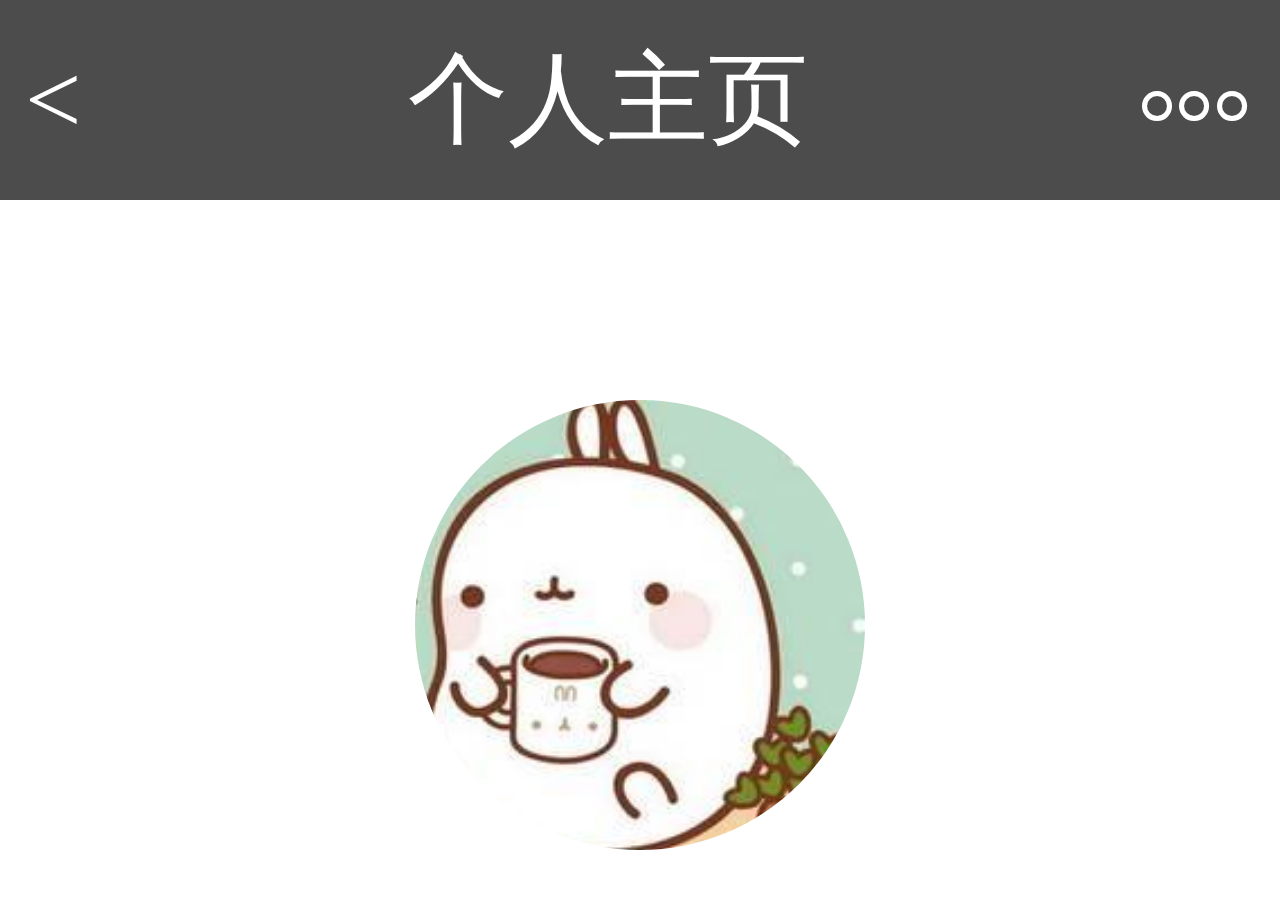
<file: geren.html>
<!DOCTYPE html>
<html lang="en">
<head>
    <meta charset="UTF-8" />
    <title>Document</title>
    <link rel="stylesheet" type="text/css" href="font/iconfont.css">
    <meta name="viewport" content="width=device-width, user-scalable=no, initial-scale=1.0, maximum-scale=1.0, minimum-scale=1.0" />
    <link rel="stylesheet" type="text/css" href="geren.css">
</head>
<body>
  <div id="wrap">
    <div class="header clearfix">
        <a href="index.html"><span class="back"><</span></a>
        <span>个人主页</span>
        <span class="iconfont icon-caidan1 menu"></span>
    </div>
    <div class="banner">
        <div class="img" id="img">
            <img src="img/t3.jpg" alt="">
            <i class="ball-one">文艺</i>
            <i class="ball-two">清新</i>
            <i class="ball-three">可爱</i>
            <i class="ball-four">优雅</i>
            <i class="ball-five">神经质</i>
            <i class="ball-six">幽默</i>
            <i class="ball-seven">大哈</i>
            <i class="ball-eight">。。。</i>
        </div>
        <p>XiongXiong</p>
        <span class="active"></span><span></span>
    </div>
    <div class="info">
        <a href="xiangce.html"><span class="iconfont icon-xiangce">相册</span><i>100</i></a>
        <a href=""><span class="iconfont icon-ren">粉丝</span><i>4333</i></a>
        <a href="#"><span class="iconfont icon-weibiaoti1">关注</span><i>3325</i></a>
    </div>
    <div class="main clearfix" id="main">
        <div>
            <a href="#"><img src="img/1.PNG" alt="" class="img">
            <span class="iconfont icon-zan-copy-copy fl">258</span>
            <span class="iconfont icon-star fr">86</span></a>
        </div>
        <div>
            <a href="#"><img src="img/2.PNG" alt="">
            <span class="iconfont icon-zan-copy-copy fl">343</span>
            <span class="iconfont icon-star fr">23</span></a>
        </div>
        <div>
            <a href="#"><img src="img/3.PNG" alt="">
            <span class="iconfont icon-zan-copy-copy fl">555</span>
            <span class="iconfont icon-star fr">64</span></a>
        </div>
        <div>
            <a href="#"><img src="img/4.PNG" alt="">
            <span class="iconfont icon-zan-copy-copy fl">83</span>
            <span class="iconfont icon-star fr">66</span></a>
        </div>
    </div>
    <div class="mask" id="mask">
        <div class="img">
            <img src="img/1.PNG" alt="">
            <img src="img/2.PNG" alt="">
            <img src="img/3.PNG" alt="">
            <img src="img/4.PNG" alt="">
        </div>
    </div>
  </div>
    <script src="js/jquery-1.12.4.min.js"></script>
    <script src="js/size.js"></script>
    <script src="js/geren.js"></script>
</body>
</html>
</file>
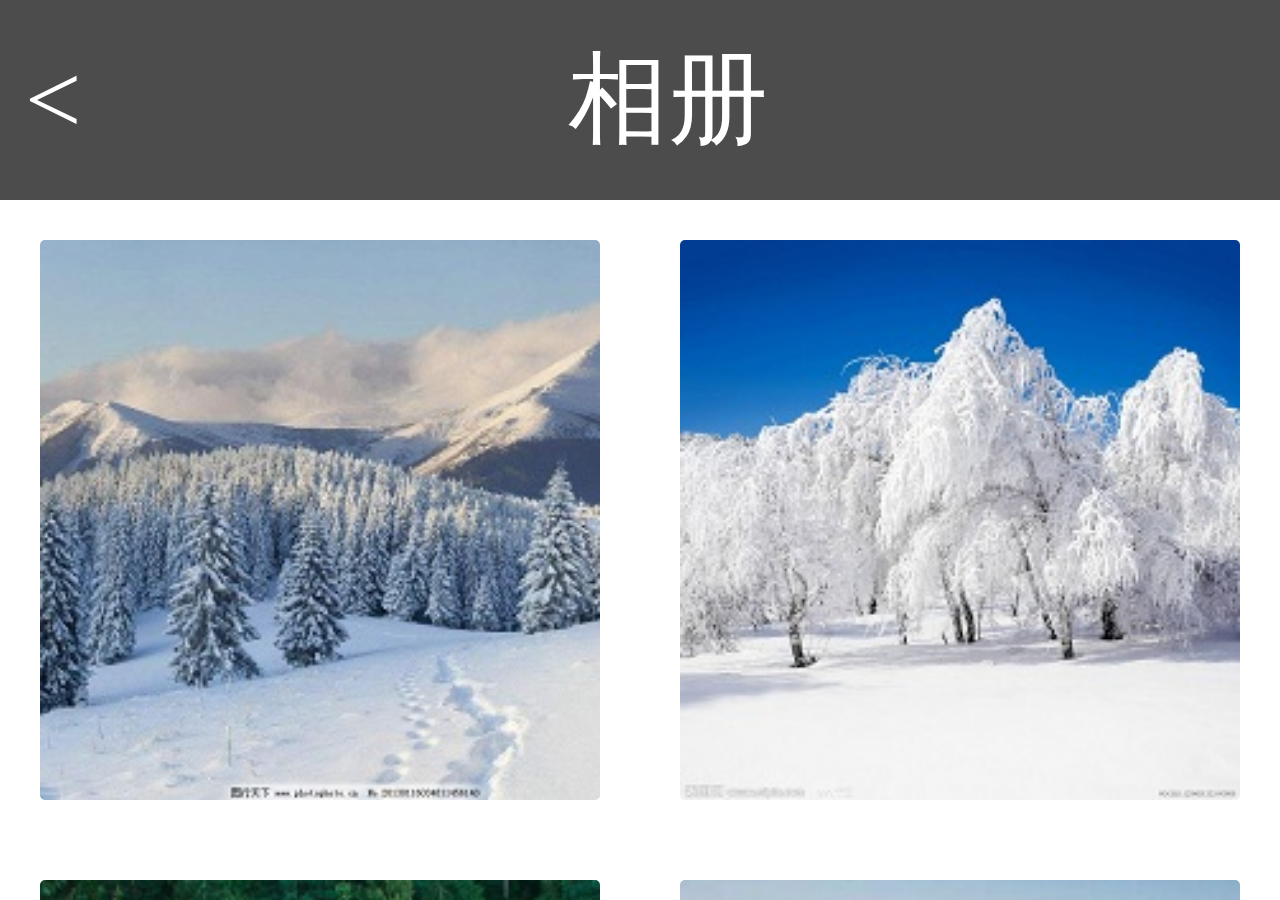
<file: xiangce.html>
<!DOCTYPE html>
<html lang="en">
<head>
    <meta charset="UTF-8" />
    <meta name=viewport content="width=device-width, initial-scale=1,user-scalable=no">
    <title>Document</title>
    <style type="text/css" media="screen">
        body{
            margin:0;
            padding:0;
        }
        html,body{
            height:100%;
            overflow:hidden;
        }
        #header{
            height:2.5rem;
            width: 100%;
            line-height:2.5rem;
            text-align:center;
            font-size:1.25rem;
            background: rgba(0,0,0,.7);
            color: #fff;
            padding:0 .3125rem;
            box-sizing: border-box;
        }
        #header .back{
            color: #fff;
            float: left;
        }
        #wrap{
            width: 100%;
            position: absolute;
            top:2.5rem;
            bottom:0;
            left: 0;
            overflow:hidden;
        }
        #wrap .scroll{
            position: relative;
        }
        #wrap .scroll ul{
            list-style:none;
            margin:0;
            padding:0;
            overflow:hidden;
        }
        #wrap .scroll ul li{
            float: left;
            width:7rem;
            height:7rem;
            margin:.5rem;
            border-radius:.3125rem;
            background:url(img2/loadingImg.gif) no-repeat center center;
        }
        #wrap .scroll img{
            display: block;
            width: 7rem;
            border-radius: 5px;
            opacity:0;
            transition:.5s opacity;

        }
        #wrap .scroll footer{
            width: 100%;
            height:3.75rem;
            font:1rem/3.75rem "宋体";
            position:absolute;
            bottom:-3.75rem;
            left:0;
            text-align: center;
        }
        #bar{
            position: absolute;
            right:0;
            top:0;
            height:100%;
            width: .3125rem;
            background:#ccc;
            opacity:0;
        }
    </style>
    <script src="transform.js"></script>
    <script>
        var imgUrl=[];
        for(var i=0;i<100;i++){
            imgUrl.push("img2/"+(i%20+1)+".jpg")
        }
        window.onload=function(){
            var header=document.getElementById("header");
            var wrap=document.getElementById("wrap");
            var scroll=wrap.children[0];
            var pic=wrap.getElementsByClassName("pic")[0];
            var li=pic.getElementsByTagName("li");
            var footer=wrap.getElementsByTagName("footer")[0];
            var footerH=footer.offsetHeight;
            var bar=document.getElementById("bar");
            console.log(footerH)
            var length=14;
            var start=0;
            var minT=wrap.offsetTop;
            var maxT=wrap.offsetHeight+header.offsetHeight;
            console.log(maxT)
            var isLoad=false;// 某li是否加载了图片
            var isOver=false;
            var scrollBarB={
                start:function(){
                    var scrollTop=transform(scroll,"translateY");
                    var per=wrap.offsetHeight/scroll.offsetHeight;
                    console.log(scroll.offsetHeight)
                    bar.style.height=wrap.offsetHeight*per+"px";
                    bar.style.opacity=1;
                    transform(bar,"translateY",-(scrollTop*per));
                },
                // 下拉再创建图片
                move:function(){
                    creatImg();
                    var scrollTop=transform(scroll,"translateY");
                    var per=wrap.offsetHeight/scroll.offsetHeight;
                    transform(bar,"translateY",-(scrollTop*per));

                },
                over:function(){
                    var scrollTop=transform(scroll,"translateY");
                    var scrollHeight=wrap.offsetHeight-scroll.offsetHeight;
                    var over=-(scrollTop-scrollHeight);
                    console.log(over)
                    if(!isOver&&over>footerH){
                      clearInterval(scroll.Move);
                      creat();
                      bar.style.opacity=0;
                    }
                },
                end:function(){
                    bar.style.opacity=0;
                }
            }
            creat();
            ScrollMove(wrap,scroll,scrollBarB);
            function creat(){
                if(start>imgUrl.length){
                    footer.innerHTML="我是有底线的";
                    var endHeight=wrap.offsetHeight-scroll.offsetHeight;
                    if(!isOver){
                        isOver=true;
                        setTimeout(function(){
                            scroll.style.transition=".5s";
                            transform(scroll,"translateY",endHeight);
                        },500);
                    }
                }

                var end=start+length;
                end=end>imgUrl.length?imgUrl.length:end;
                console.log(end)
                for(var i=start;i<end;i++){
                   var li=document.createElement("li");
                    li.src=imgUrl[i];
                    pic.appendChild(li);
                }
                creatImg();
                start+=length;
                console.log(start)

            }
            function creatImg(){
                for(var i=0;i<li.length;i++){
                    var top=li[i].getBoundingClientRect().top;
                    // console.log(top)
                    if(!li[i].isLoad&&top>=minT&&top<maxT){
                        // console.log(minT)
                        li[i].isLoad=true;
                        showImg(li[i]);
                    }
                }
            }
            function showImg(li){
                var img=new Image();
                img.src=li.src;
                li.appendChild(img);
                setTimeout(function(){
                    img.style.opacity=1;
                },100);

            }
        }
    </script>
</head>
<body>
    <header id="header" class="">

        <a href="geren.html"><span class="back"><</span></a>
        <span>相册</span>


    </header><!-- /header -->
    <div id="wrap">
        <div class="scroll">
            <ul class="pic">
            </ul>
            <footer>
                <span>上拉加载更多</span>
            </footer>
        </div>
        <div id="bar">
    </div>
    </div>

</body>
</html>
</file>
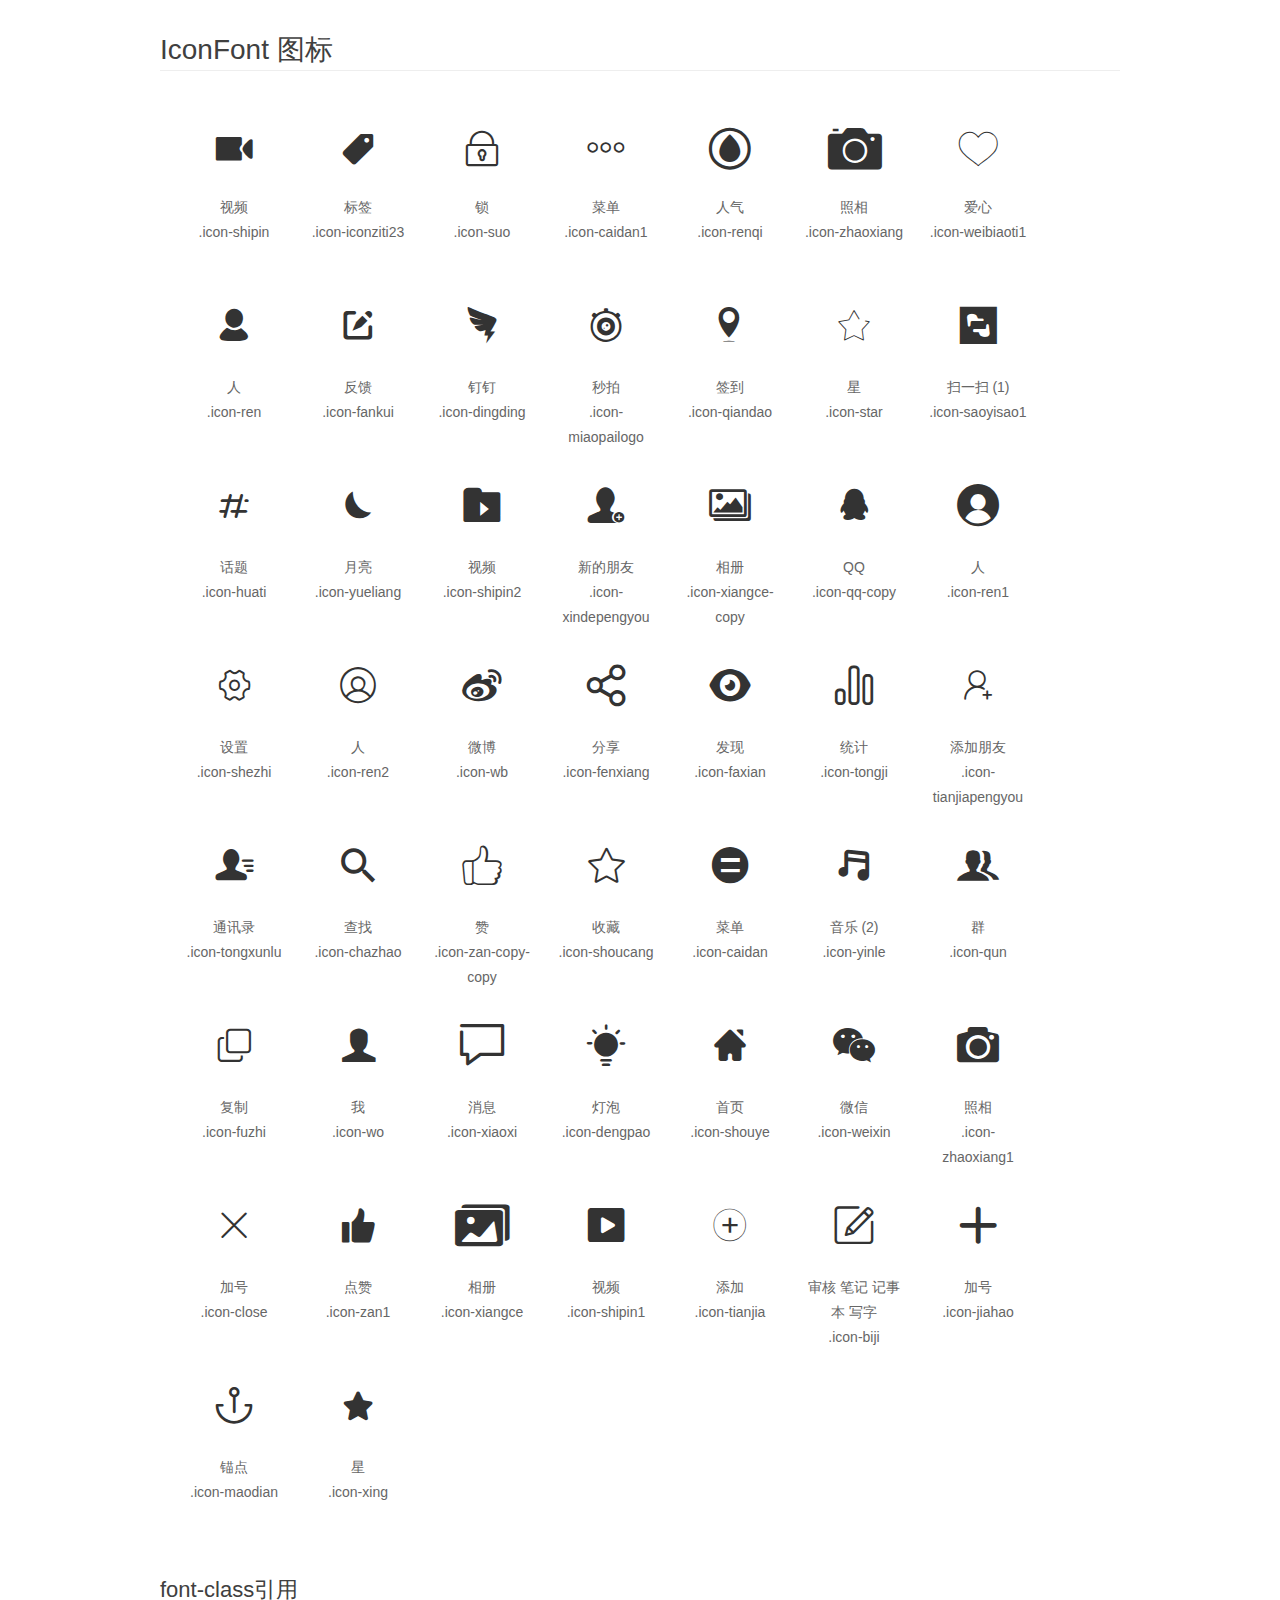
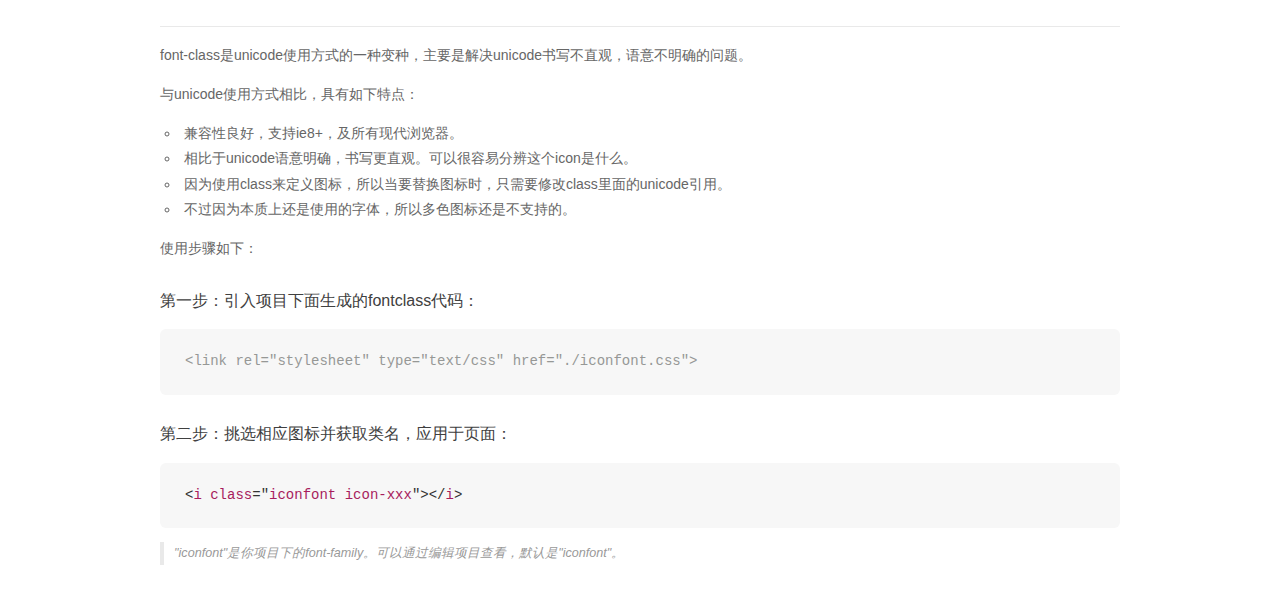
<file: font/demo_fontclass.html>
<!DOCTYPE html>
<html>
<head>
    <meta charset="utf-8"/>
    <title>IconFont</title>
    <link rel="stylesheet" href="demo.css">
    <link rel="stylesheet" href="iconfont.css">
</head>
<body>
    <div class="main markdown">
        <h1>IconFont 图标</h1>
        <ul class="icon_lists clear">
            
                <li>
                <i class="icon iconfont icon-shipin"></i>
                    <div class="name">视频</div>
                    <div class="fontclass">.icon-shipin</div>
                </li>
            
                <li>
                <i class="icon iconfont icon-iconziti23"></i>
                    <div class="name">标签</div>
                    <div class="fontclass">.icon-iconziti23</div>
                </li>
            
                <li>
                <i class="icon iconfont icon-suo"></i>
                    <div class="name">锁</div>
                    <div class="fontclass">.icon-suo</div>
                </li>
            
                <li>
                <i class="icon iconfont icon-caidan1"></i>
                    <div class="name">菜单</div>
                    <div class="fontclass">.icon-caidan1</div>
                </li>
            
                <li>
                <i class="icon iconfont icon-renqi"></i>
                    <div class="name">人气</div>
                    <div class="fontclass">.icon-renqi</div>
                </li>
            
                <li>
                <i class="icon iconfont icon-zhaoxiang"></i>
                    <div class="name">照相</div>
                    <div class="fontclass">.icon-zhaoxiang</div>
                </li>
            
                <li>
                <i class="icon iconfont icon-weibiaoti1"></i>
                    <div class="name">爱心</div>
                    <div class="fontclass">.icon-weibiaoti1</div>
                </li>
            
                <li>
                <i class="icon iconfont icon-ren"></i>
                    <div class="name">人</div>
                    <div class="fontclass">.icon-ren</div>
                </li>
            
                <li>
                <i class="icon iconfont icon-fankui"></i>
                    <div class="name">反馈</div>
                    <div class="fontclass">.icon-fankui</div>
                </li>
            
                <li>
                <i class="icon iconfont icon-dingding"></i>
                    <div class="name">钉钉</div>
                    <div class="fontclass">.icon-dingding</div>
                </li>
            
                <li>
                <i class="icon iconfont icon-miaopailogo"></i>
                    <div class="name">秒拍</div>
                    <div class="fontclass">.icon-miaopailogo</div>
                </li>
            
                <li>
                <i class="icon iconfont icon-qiandao"></i>
                    <div class="name">签到</div>
                    <div class="fontclass">.icon-qiandao</div>
                </li>
            
                <li>
                <i class="icon iconfont icon-star"></i>
                    <div class="name">星</div>
                    <div class="fontclass">.icon-star</div>
                </li>
            
                <li>
                <i class="icon iconfont icon-saoyisao1"></i>
                    <div class="name">扫一扫 (1)</div>
                    <div class="fontclass">.icon-saoyisao1</div>
                </li>
            
                <li>
                <i class="icon iconfont icon-huati"></i>
                    <div class="name">话题</div>
                    <div class="fontclass">.icon-huati</div>
                </li>
            
                <li>
                <i class="icon iconfont icon-yueliang"></i>
                    <div class="name">月亮</div>
                    <div class="fontclass">.icon-yueliang</div>
                </li>
            
                <li>
                <i class="icon iconfont icon-shipin2"></i>
                    <div class="name">视频</div>
                    <div class="fontclass">.icon-shipin2</div>
                </li>
            
                <li>
                <i class="icon iconfont icon-xindepengyou"></i>
                    <div class="name">新的朋友</div>
                    <div class="fontclass">.icon-xindepengyou</div>
                </li>
            
                <li>
                <i class="icon iconfont icon-xiangce-copy"></i>
                    <div class="name">相册</div>
                    <div class="fontclass">.icon-xiangce-copy</div>
                </li>
            
                <li>
                <i class="icon iconfont icon-qq-copy"></i>
                    <div class="name">QQ</div>
                    <div class="fontclass">.icon-qq-copy</div>
                </li>
            
                <li>
                <i class="icon iconfont icon-ren1"></i>
                    <div class="name">人</div>
                    <div class="fontclass">.icon-ren1</div>
                </li>
            
                <li>
                <i class="icon iconfont icon-shezhi"></i>
                    <div class="name">设置</div>
                    <div class="fontclass">.icon-shezhi</div>
                </li>
            
                <li>
                <i class="icon iconfont icon-ren2"></i>
                    <div class="name">人</div>
                    <div class="fontclass">.icon-ren2</div>
                </li>
            
                <li>
                <i class="icon iconfont icon-wb"></i>
                    <div class="name">微博</div>
                    <div class="fontclass">.icon-wb</div>
                </li>
            
                <li>
                <i class="icon iconfont icon-fenxiang"></i>
                    <div class="name">分享</div>
                    <div class="fontclass">.icon-fenxiang</div>
                </li>
            
                <li>
                <i class="icon iconfont icon-faxian"></i>
                    <div class="name">发现</div>
                    <div class="fontclass">.icon-faxian</div>
                </li>
            
                <li>
                <i class="icon iconfont icon-tongji"></i>
                    <div class="name">统计</div>
                    <div class="fontclass">.icon-tongji</div>
                </li>
            
                <li>
                <i class="icon iconfont icon-tianjiapengyou"></i>
                    <div class="name">添加朋友</div>
                    <div class="fontclass">.icon-tianjiapengyou</div>
                </li>
            
                <li>
                <i class="icon iconfont icon-tongxunlu"></i>
                    <div class="name">通讯录</div>
                    <div class="fontclass">.icon-tongxunlu</div>
                </li>
            
                <li>
                <i class="icon iconfont icon-chazhao"></i>
                    <div class="name">查找</div>
                    <div class="fontclass">.icon-chazhao</div>
                </li>
            
                <li>
                <i class="icon iconfont icon-zan-copy-copy"></i>
                    <div class="name">赞</div>
                    <div class="fontclass">.icon-zan-copy-copy</div>
                </li>
            
                <li>
                <i class="icon iconfont icon-shoucang"></i>
                    <div class="name">收藏</div>
                    <div class="fontclass">.icon-shoucang</div>
                </li>
            
                <li>
                <i class="icon iconfont icon-caidan"></i>
                    <div class="name">菜单</div>
                    <div class="fontclass">.icon-caidan</div>
                </li>
            
                <li>
                <i class="icon iconfont icon-yinle"></i>
                    <div class="name">音乐 (2)</div>
                    <div class="fontclass">.icon-yinle</div>
                </li>
            
                <li>
                <i class="icon iconfont icon-qun"></i>
                    <div class="name">群</div>
                    <div class="fontclass">.icon-qun</div>
                </li>
            
                <li>
                <i class="icon iconfont icon-fuzhi"></i>
                    <div class="name">复制</div>
                    <div class="fontclass">.icon-fuzhi</div>
                </li>
            
                <li>
                <i class="icon iconfont icon-wo"></i>
                    <div class="name">我</div>
                    <div class="fontclass">.icon-wo</div>
                </li>
            
                <li>
                <i class="icon iconfont icon-xiaoxi"></i>
                    <div class="name">消息</div>
                    <div class="fontclass">.icon-xiaoxi</div>
                </li>
            
                <li>
                <i class="icon iconfont icon-dengpao"></i>
                    <div class="name">灯泡</div>
                    <div class="fontclass">.icon-dengpao</div>
                </li>
            
                <li>
                <i class="icon iconfont icon-shouye"></i>
                    <div class="name">首页</div>
                    <div class="fontclass">.icon-shouye</div>
                </li>
            
                <li>
                <i class="icon iconfont icon-weixin"></i>
                    <div class="name">微信</div>
                    <div class="fontclass">.icon-weixin</div>
                </li>
            
                <li>
                <i class="icon iconfont icon-zhaoxiang1"></i>
                    <div class="name">照相</div>
                    <div class="fontclass">.icon-zhaoxiang1</div>
                </li>
            
                <li>
                <i class="icon iconfont icon-close"></i>
                    <div class="name">加号</div>
                    <div class="fontclass">.icon-close</div>
                </li>
            
                <li>
                <i class="icon iconfont icon-zan1"></i>
                    <div class="name">点赞</div>
                    <div class="fontclass">.icon-zan1</div>
                </li>
            
                <li>
                <i class="icon iconfont icon-xiangce"></i>
                    <div class="name">相册</div>
                    <div class="fontclass">.icon-xiangce</div>
                </li>
            
                <li>
                <i class="icon iconfont icon-shipin1"></i>
                    <div class="name">视频</div>
                    <div class="fontclass">.icon-shipin1</div>
                </li>
            
                <li>
                <i class="icon iconfont icon-tianjia"></i>
                    <div class="name">添加</div>
                    <div class="fontclass">.icon-tianjia</div>
                </li>
            
                <li>
                <i class="icon iconfont icon-biji"></i>
                    <div class="name">审核 笔记 记事本 写字</div>
                    <div class="fontclass">.icon-biji</div>
                </li>
            
                <li>
                <i class="icon iconfont icon-jiahao"></i>
                    <div class="name">加号</div>
                    <div class="fontclass">.icon-jiahao</div>
                </li>
            
                <li>
                <i class="icon iconfont icon-maodian"></i>
                    <div class="name">锚点</div>
                    <div class="fontclass">.icon-maodian</div>
                </li>
            
                <li>
                <i class="icon iconfont icon-xing"></i>
                    <div class="name">星</div>
                    <div class="fontclass">.icon-xing</div>
                </li>
            
        </ul>

        <h2 id="font-class-">font-class引用</h2>
        <hr>

        <p>font-class是unicode使用方式的一种变种，主要是解决unicode书写不直观，语意不明确的问题。</p>
        <p>与unicode使用方式相比，具有如下特点：</p>
        <ul>
        <li>兼容性良好，支持ie8+，及所有现代浏览器。</li>
        <li>相比于unicode语意明确，书写更直观。可以很容易分辨这个icon是什么。</li>
        <li>因为使用class来定义图标，所以当要替换图标时，只需要修改class里面的unicode引用。</li>
        <li>不过因为本质上还是使用的字体，所以多色图标还是不支持的。</li>
        </ul>
        <p>使用步骤如下：</p>
        <h3 id="-fontclass-">第一步：引入项目下面生成的fontclass代码：</h3>


        <pre><code class="lang-js hljs javascript"><span class="hljs-comment">&lt;link rel="stylesheet" type="text/css" href="./iconfont.css"&gt;</span></code></pre>
        <h3 id="-">第二步：挑选相应图标并获取类名，应用于页面：</h3>
        <pre><code class="lang-css hljs">&lt;<span class="hljs-selector-tag">i</span> <span class="hljs-selector-tag">class</span>="<span class="hljs-selector-tag">iconfont</span> <span class="hljs-selector-tag">icon-xxx</span>"&gt;&lt;/<span class="hljs-selector-tag">i</span>&gt;</code></pre>
        <blockquote>
        <p>"iconfont"是你项目下的font-family。可以通过编辑项目查看，默认是"iconfont"。</p>
        </blockquote>
    </div>
</body>
</html>
</file>
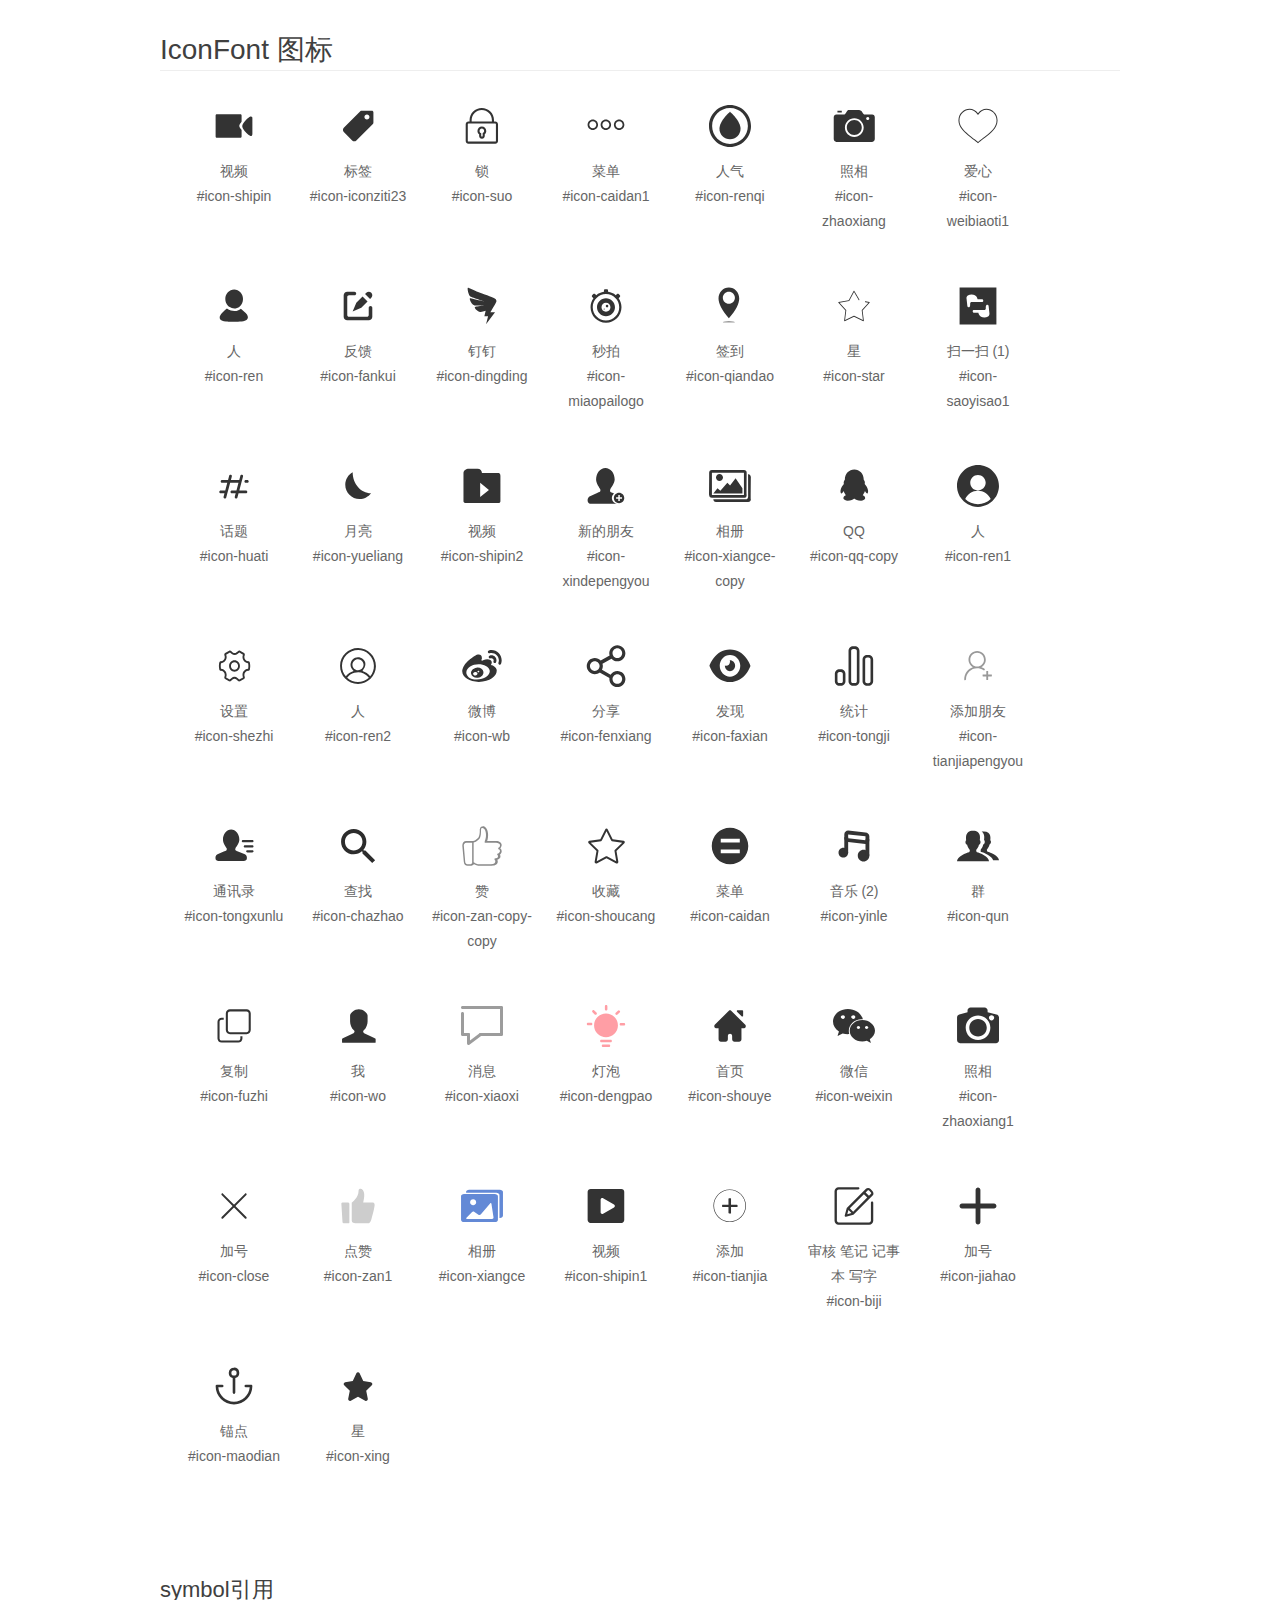
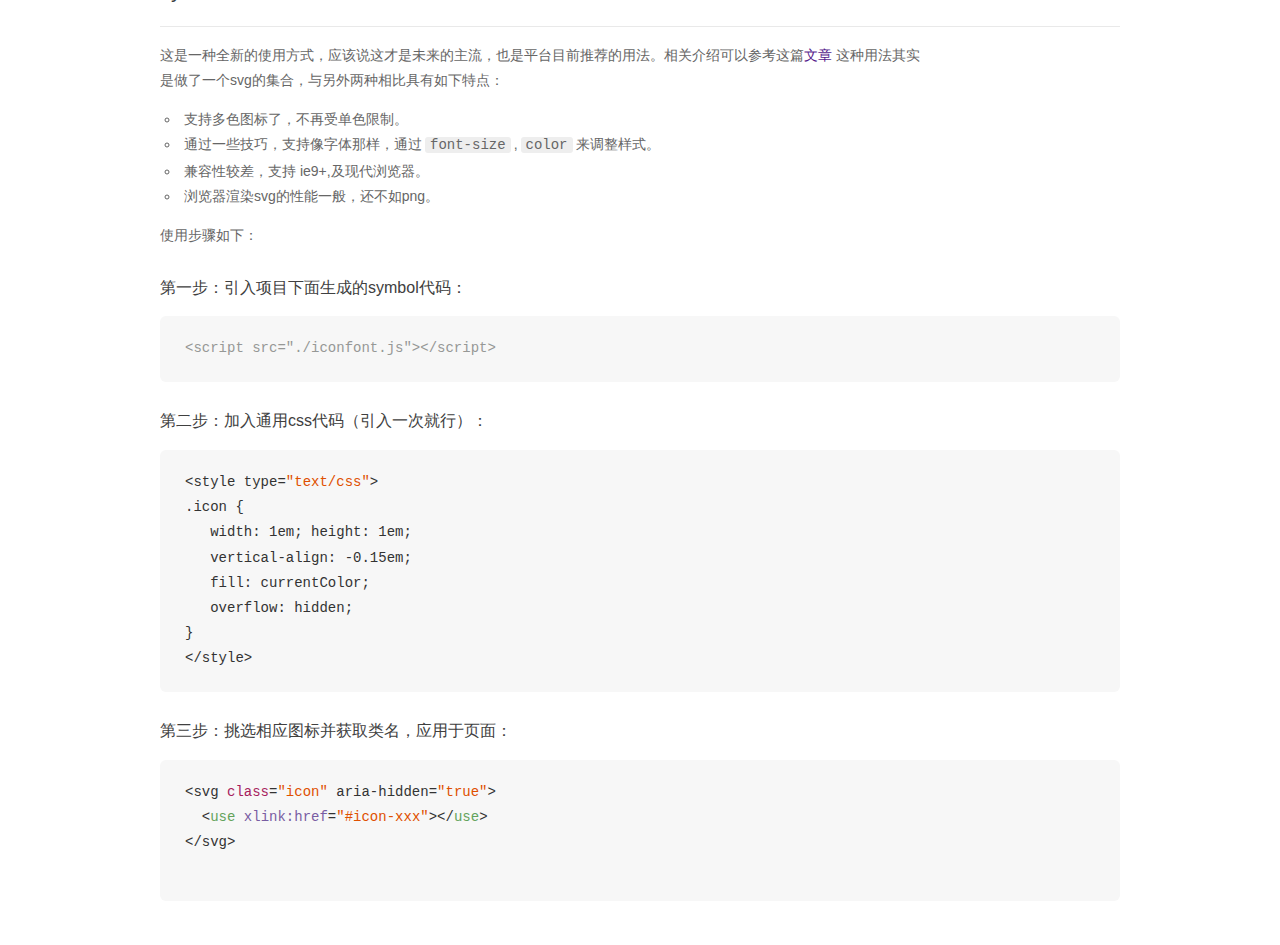
<file: font/demo_symbol.html>
<!DOCTYPE html>
<html>
<head>
    <meta charset="utf-8"/>
    <title>IconFont</title>
    <link rel="stylesheet" href="demo.css">
    <script src="iconfont.js"></script>

    <style type="text/css">
        .icon {
          /* 通过设置 font-size 来改变图标大小 */
          width: 1em; height: 1em;
          /* 图标和文字相邻时，垂直对齐 */
          vertical-align: -0.15em;
          /* 通过设置 color 来改变 SVG 的颜色/fill */
          fill: currentColor;
          /* path 和 stroke 溢出 viewBox 部分在 IE 下会显示
             normalize.css 中也包含这行 */
          overflow: hidden;
        }

    </style>
</head>
<body>
    <div class="main markdown">
        <h1>IconFont 图标</h1>
        <ul class="icon_lists clear">
            
                <li>
                    <svg class="icon" aria-hidden="true">
                        <use xlink:href="#icon-shipin"></use>
                    </svg>
                    <div class="name">视频</div>
                    <div class="fontclass">#icon-shipin</div>
                </li>
            
                <li>
                    <svg class="icon" aria-hidden="true">
                        <use xlink:href="#icon-iconziti23"></use>
                    </svg>
                    <div class="name">标签</div>
                    <div class="fontclass">#icon-iconziti23</div>
                </li>
            
                <li>
                    <svg class="icon" aria-hidden="true">
                        <use xlink:href="#icon-suo"></use>
                    </svg>
                    <div class="name">锁</div>
                    <div class="fontclass">#icon-suo</div>
                </li>
            
                <li>
                    <svg class="icon" aria-hidden="true">
                        <use xlink:href="#icon-caidan1"></use>
                    </svg>
                    <div class="name">菜单</div>
                    <div class="fontclass">#icon-caidan1</div>
                </li>
            
                <li>
                    <svg class="icon" aria-hidden="true">
                        <use xlink:href="#icon-renqi"></use>
                    </svg>
                    <div class="name">人气</div>
                    <div class="fontclass">#icon-renqi</div>
                </li>
            
                <li>
                    <svg class="icon" aria-hidden="true">
                        <use xlink:href="#icon-zhaoxiang"></use>
                    </svg>
                    <div class="name">照相</div>
                    <div class="fontclass">#icon-zhaoxiang</div>
                </li>
            
                <li>
                    <svg class="icon" aria-hidden="true">
                        <use xlink:href="#icon-weibiaoti1"></use>
                    </svg>
                    <div class="name">爱心</div>
                    <div class="fontclass">#icon-weibiaoti1</div>
                </li>
            
                <li>
                    <svg class="icon" aria-hidden="true">
                        <use xlink:href="#icon-ren"></use>
                    </svg>
                    <div class="name">人</div>
                    <div class="fontclass">#icon-ren</div>
                </li>
            
                <li>
                    <svg class="icon" aria-hidden="true">
                        <use xlink:href="#icon-fankui"></use>
                    </svg>
                    <div class="name">反馈</div>
                    <div class="fontclass">#icon-fankui</div>
                </li>
            
                <li>
                    <svg class="icon" aria-hidden="true">
                        <use xlink:href="#icon-dingding"></use>
                    </svg>
                    <div class="name">钉钉</div>
                    <div class="fontclass">#icon-dingding</div>
                </li>
            
                <li>
                    <svg class="icon" aria-hidden="true">
                        <use xlink:href="#icon-miaopailogo"></use>
                    </svg>
                    <div class="name">秒拍</div>
                    <div class="fontclass">#icon-miaopailogo</div>
                </li>
            
                <li>
                    <svg class="icon" aria-hidden="true">
                        <use xlink:href="#icon-qiandao"></use>
                    </svg>
                    <div class="name">签到</div>
                    <div class="fontclass">#icon-qiandao</div>
                </li>
            
                <li>
                    <svg class="icon" aria-hidden="true">
                        <use xlink:href="#icon-star"></use>
                    </svg>
                    <div class="name">星</div>
                    <div class="fontclass">#icon-star</div>
                </li>
            
                <li>
                    <svg class="icon" aria-hidden="true">
                        <use xlink:href="#icon-saoyisao1"></use>
                    </svg>
                    <div class="name">扫一扫 (1)</div>
                    <div class="fontclass">#icon-saoyisao1</div>
                </li>
            
                <li>
                    <svg class="icon" aria-hidden="true">
                        <use xlink:href="#icon-huati"></use>
                    </svg>
                    <div class="name">话题</div>
                    <div class="fontclass">#icon-huati</div>
                </li>
            
                <li>
                    <svg class="icon" aria-hidden="true">
                        <use xlink:href="#icon-yueliang"></use>
                    </svg>
                    <div class="name">月亮</div>
                    <div class="fontclass">#icon-yueliang</div>
                </li>
            
                <li>
                    <svg class="icon" aria-hidden="true">
                        <use xlink:href="#icon-shipin2"></use>
                    </svg>
                    <div class="name">视频</div>
                    <div class="fontclass">#icon-shipin2</div>
                </li>
            
                <li>
                    <svg class="icon" aria-hidden="true">
                        <use xlink:href="#icon-xindepengyou"></use>
                    </svg>
                    <div class="name">新的朋友</div>
                    <div class="fontclass">#icon-xindepengyou</div>
                </li>
            
                <li>
                    <svg class="icon" aria-hidden="true">
                        <use xlink:href="#icon-xiangce-copy"></use>
                    </svg>
                    <div class="name">相册</div>
                    <div class="fontclass">#icon-xiangce-copy</div>
                </li>
            
                <li>
                    <svg class="icon" aria-hidden="true">
                        <use xlink:href="#icon-qq-copy"></use>
                    </svg>
                    <div class="name">QQ</div>
                    <div class="fontclass">#icon-qq-copy</div>
                </li>
            
                <li>
                    <svg class="icon" aria-hidden="true">
                        <use xlink:href="#icon-ren1"></use>
                    </svg>
                    <div class="name">人</div>
                    <div class="fontclass">#icon-ren1</div>
                </li>
            
                <li>
                    <svg class="icon" aria-hidden="true">
                        <use xlink:href="#icon-shezhi"></use>
                    </svg>
                    <div class="name">设置</div>
                    <div class="fontclass">#icon-shezhi</div>
                </li>
            
                <li>
                    <svg class="icon" aria-hidden="true">
                        <use xlink:href="#icon-ren2"></use>
                    </svg>
                    <div class="name">人</div>
                    <div class="fontclass">#icon-ren2</div>
                </li>
            
                <li>
                    <svg class="icon" aria-hidden="true">
                        <use xlink:href="#icon-wb"></use>
                    </svg>
                    <div class="name">微博</div>
                    <div class="fontclass">#icon-wb</div>
                </li>
            
                <li>
                    <svg class="icon" aria-hidden="true">
                        <use xlink:href="#icon-fenxiang"></use>
                    </svg>
                    <div class="name">分享</div>
                    <div class="fontclass">#icon-fenxiang</div>
                </li>
            
                <li>
                    <svg class="icon" aria-hidden="true">
                        <use xlink:href="#icon-faxian"></use>
                    </svg>
                    <div class="name">发现</div>
                    <div class="fontclass">#icon-faxian</div>
                </li>
            
                <li>
                    <svg class="icon" aria-hidden="true">
                        <use xlink:href="#icon-tongji"></use>
                    </svg>
                    <div class="name">统计</div>
                    <div class="fontclass">#icon-tongji</div>
                </li>
            
                <li>
                    <svg class="icon" aria-hidden="true">
                        <use xlink:href="#icon-tianjiapengyou"></use>
                    </svg>
                    <div class="name">添加朋友</div>
                    <div class="fontclass">#icon-tianjiapengyou</div>
                </li>
            
                <li>
                    <svg class="icon" aria-hidden="true">
                        <use xlink:href="#icon-tongxunlu"></use>
                    </svg>
                    <div class="name">通讯录</div>
                    <div class="fontclass">#icon-tongxunlu</div>
                </li>
            
                <li>
                    <svg class="icon" aria-hidden="true">
                        <use xlink:href="#icon-chazhao"></use>
                    </svg>
                    <div class="name">查找</div>
                    <div class="fontclass">#icon-chazhao</div>
                </li>
            
                <li>
                    <svg class="icon" aria-hidden="true">
                        <use xlink:href="#icon-zan-copy-copy"></use>
                    </svg>
                    <div class="name">赞</div>
                    <div class="fontclass">#icon-zan-copy-copy</div>
                </li>
            
                <li>
                    <svg class="icon" aria-hidden="true">
                        <use xlink:href="#icon-shoucang"></use>
                    </svg>
                    <div class="name">收藏</div>
                    <div class="fontclass">#icon-shoucang</div>
                </li>
            
                <li>
                    <svg class="icon" aria-hidden="true">
                        <use xlink:href="#icon-caidan"></use>
                    </svg>
                    <div class="name">菜单</div>
                    <div class="fontclass">#icon-caidan</div>
                </li>
            
                <li>
                    <svg class="icon" aria-hidden="true">
                        <use xlink:href="#icon-yinle"></use>
                    </svg>
                    <div class="name">音乐 (2)</div>
                    <div class="fontclass">#icon-yinle</div>
                </li>
            
                <li>
                    <svg class="icon" aria-hidden="true">
                        <use xlink:href="#icon-qun"></use>
                    </svg>
                    <div class="name">群</div>
                    <div class="fontclass">#icon-qun</div>
                </li>
            
                <li>
                    <svg class="icon" aria-hidden="true">
                        <use xlink:href="#icon-fuzhi"></use>
                    </svg>
                    <div class="name">复制</div>
                    <div class="fontclass">#icon-fuzhi</div>
                </li>
            
                <li>
                    <svg class="icon" aria-hidden="true">
                        <use xlink:href="#icon-wo"></use>
                    </svg>
                    <div class="name">我</div>
                    <div class="fontclass">#icon-wo</div>
                </li>
            
                <li>
                    <svg class="icon" aria-hidden="true">
                        <use xlink:href="#icon-xiaoxi"></use>
                    </svg>
                    <div class="name">消息</div>
                    <div class="fontclass">#icon-xiaoxi</div>
                </li>
            
                <li>
                    <svg class="icon" aria-hidden="true">
                        <use xlink:href="#icon-dengpao"></use>
                    </svg>
                    <div class="name">灯泡</div>
                    <div class="fontclass">#icon-dengpao</div>
                </li>
            
                <li>
                    <svg class="icon" aria-hidden="true">
                        <use xlink:href="#icon-shouye"></use>
                    </svg>
                    <div class="name">首页</div>
                    <div class="fontclass">#icon-shouye</div>
                </li>
            
                <li>
                    <svg class="icon" aria-hidden="true">
                        <use xlink:href="#icon-weixin"></use>
                    </svg>
                    <div class="name">微信</div>
                    <div class="fontclass">#icon-weixin</div>
                </li>
            
                <li>
                    <svg class="icon" aria-hidden="true">
                        <use xlink:href="#icon-zhaoxiang1"></use>
                    </svg>
                    <div class="name">照相</div>
                    <div class="fontclass">#icon-zhaoxiang1</div>
                </li>
            
                <li>
                    <svg class="icon" aria-hidden="true">
                        <use xlink:href="#icon-close"></use>
                    </svg>
                    <div class="name">加号</div>
                    <div class="fontclass">#icon-close</div>
                </li>
            
                <li>
                    <svg class="icon" aria-hidden="true">
                        <use xlink:href="#icon-zan1"></use>
                    </svg>
                    <div class="name">点赞</div>
                    <div class="fontclass">#icon-zan1</div>
                </li>
            
                <li>
                    <svg class="icon" aria-hidden="true">
                        <use xlink:href="#icon-xiangce"></use>
                    </svg>
                    <div class="name">相册</div>
                    <div class="fontclass">#icon-xiangce</div>
                </li>
            
                <li>
                    <svg class="icon" aria-hidden="true">
                        <use xlink:href="#icon-shipin1"></use>
                    </svg>
                    <div class="name">视频</div>
                    <div class="fontclass">#icon-shipin1</div>
                </li>
            
                <li>
                    <svg class="icon" aria-hidden="true">
                        <use xlink:href="#icon-tianjia"></use>
                    </svg>
                    <div class="name">添加</div>
                    <div class="fontclass">#icon-tianjia</div>
                </li>
            
                <li>
                    <svg class="icon" aria-hidden="true">
                        <use xlink:href="#icon-biji"></use>
                    </svg>
                    <div class="name">审核 笔记 记事本 写字</div>
                    <div class="fontclass">#icon-biji</div>
                </li>
            
                <li>
                    <svg class="icon" aria-hidden="true">
                        <use xlink:href="#icon-jiahao"></use>
                    </svg>
                    <div class="name">加号</div>
                    <div class="fontclass">#icon-jiahao</div>
                </li>
            
                <li>
                    <svg class="icon" aria-hidden="true">
                        <use xlink:href="#icon-maodian"></use>
                    </svg>
                    <div class="name">锚点</div>
                    <div class="fontclass">#icon-maodian</div>
                </li>
            
                <li>
                    <svg class="icon" aria-hidden="true">
                        <use xlink:href="#icon-xing"></use>
                    </svg>
                    <div class="name">星</div>
                    <div class="fontclass">#icon-xing</div>
                </li>
            
        </ul>


        <h2 id="symbol-">symbol引用</h2>
        <hr>

        <p>这是一种全新的使用方式，应该说这才是未来的主流，也是平台目前推荐的用法。相关介绍可以参考这篇<a href="">文章</a>
        这种用法其实是做了一个svg的集合，与另外两种相比具有如下特点：</p>
        <ul>
          <li>支持多色图标了，不再受单色限制。</li>
          <li>通过一些技巧，支持像字体那样，通过<code>font-size</code>,<code>color</code>来调整样式。</li>
          <li>兼容性较差，支持 ie9+,及现代浏览器。</li>
          <li>浏览器渲染svg的性能一般，还不如png。</li>
        </ul>
        <p>使用步骤如下：</p>
        <h3 id="-symbol-">第一步：引入项目下面生成的symbol代码：</h3>
        <pre><code class="lang-js hljs javascript"><span class="hljs-comment">&lt;script src="./iconfont.js"&gt;&lt;/script&gt;</span></code></pre>
        <h3 id="-css-">第二步：加入通用css代码（引入一次就行）：</h3>
        <pre><code class="lang-js hljs javascript">&lt;style type=<span class="hljs-string">"text/css"</span>&gt;
.icon {
   width: <span class="hljs-number">1</span>em; height: <span class="hljs-number">1</span>em;
   vertical-align: <span class="hljs-number">-0.15</span>em;
   fill: currentColor;
   overflow: hidden;
}
&lt;<span class="hljs-regexp">/style&gt;</span></code></pre>
        <h3 id="-">第三步：挑选相应图标并获取类名，应用于页面：</h3>
        <pre><code class="lang-js hljs javascript">&lt;svg <span class="hljs-class"><span class="hljs-keyword">class</span></span>=<span class="hljs-string">"icon"</span> aria-hidden=<span class="hljs-string">"true"</span>&gt;<span class="xml"><span class="hljs-tag">
  &lt;<span class="hljs-name">use</span> <span class="hljs-attr">xlink:href</span>=<span class="hljs-string">"#icon-xxx"</span>&gt;</span><span class="hljs-tag">&lt;/<span class="hljs-name">use</span>&gt;</span>
</span>&lt;<span class="hljs-regexp">/svg&gt;
        </span></code></pre>
    </div>
</body>
</html>
</file>
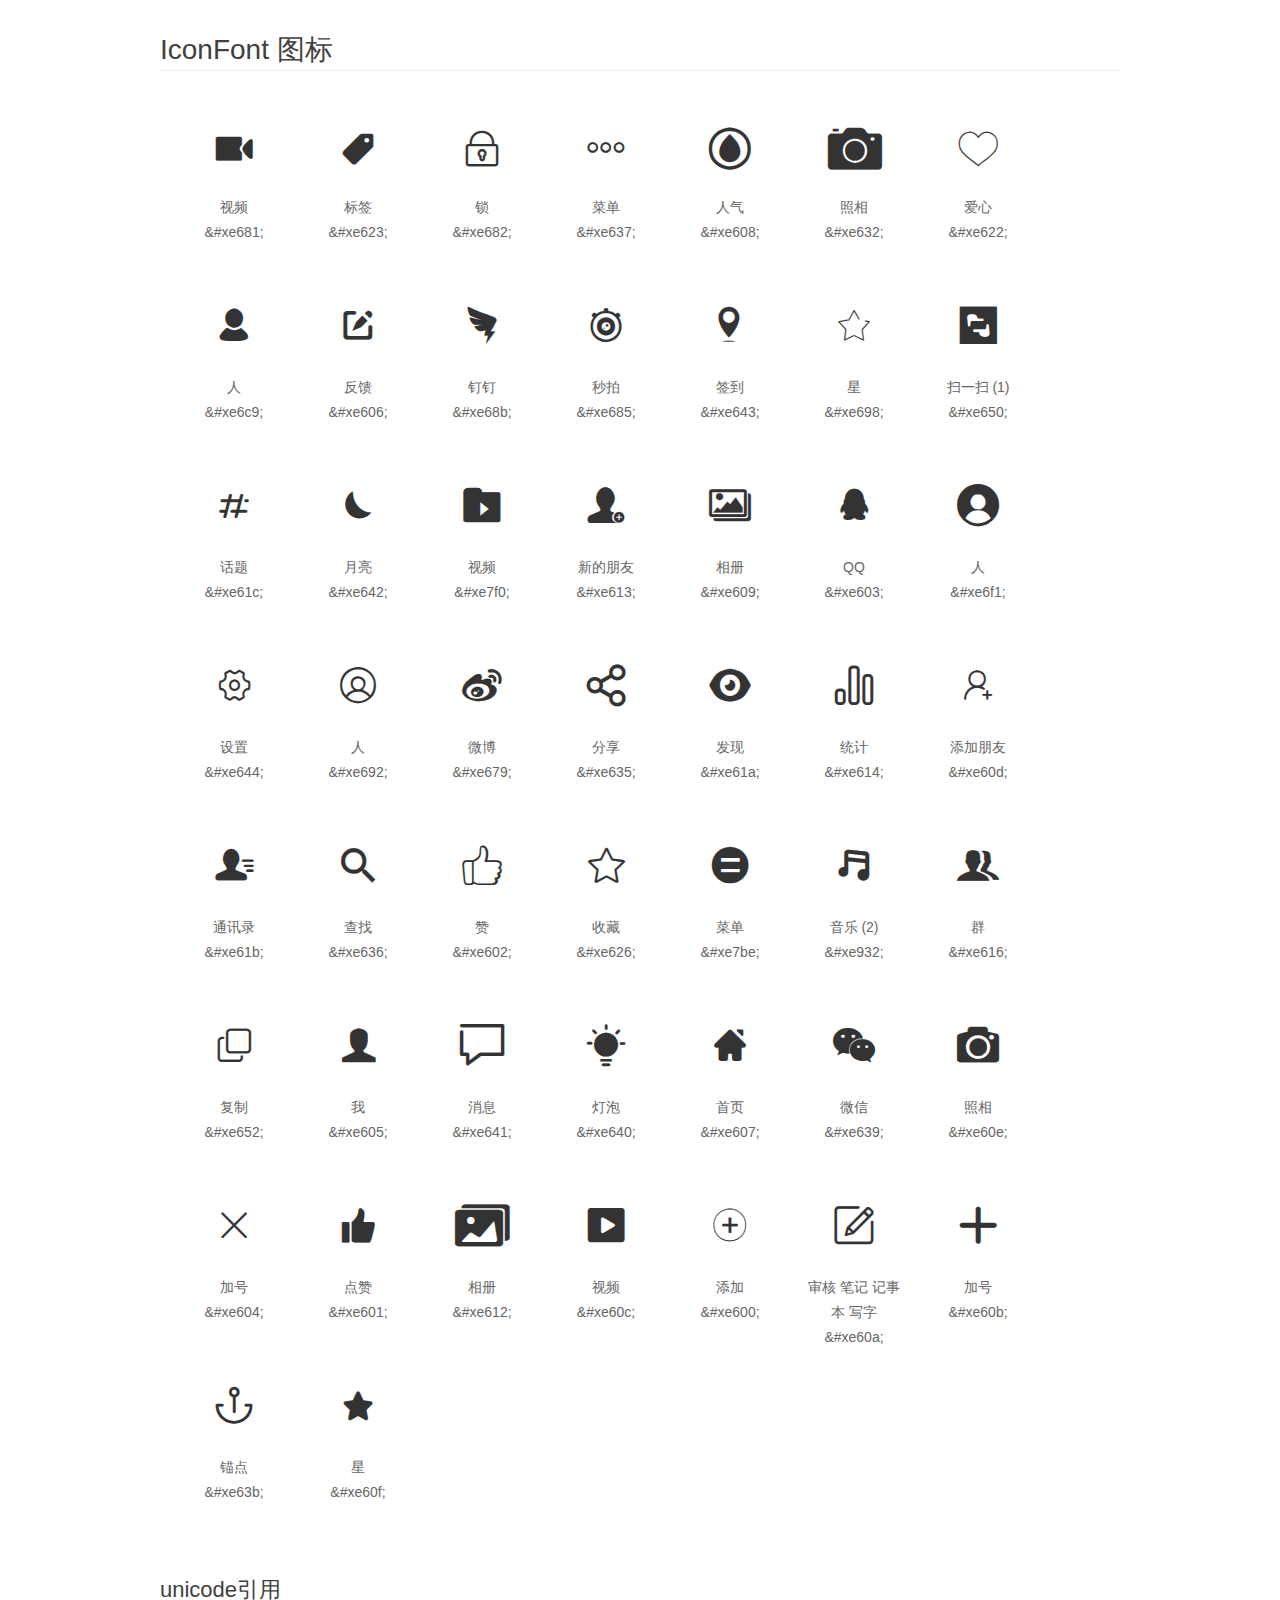
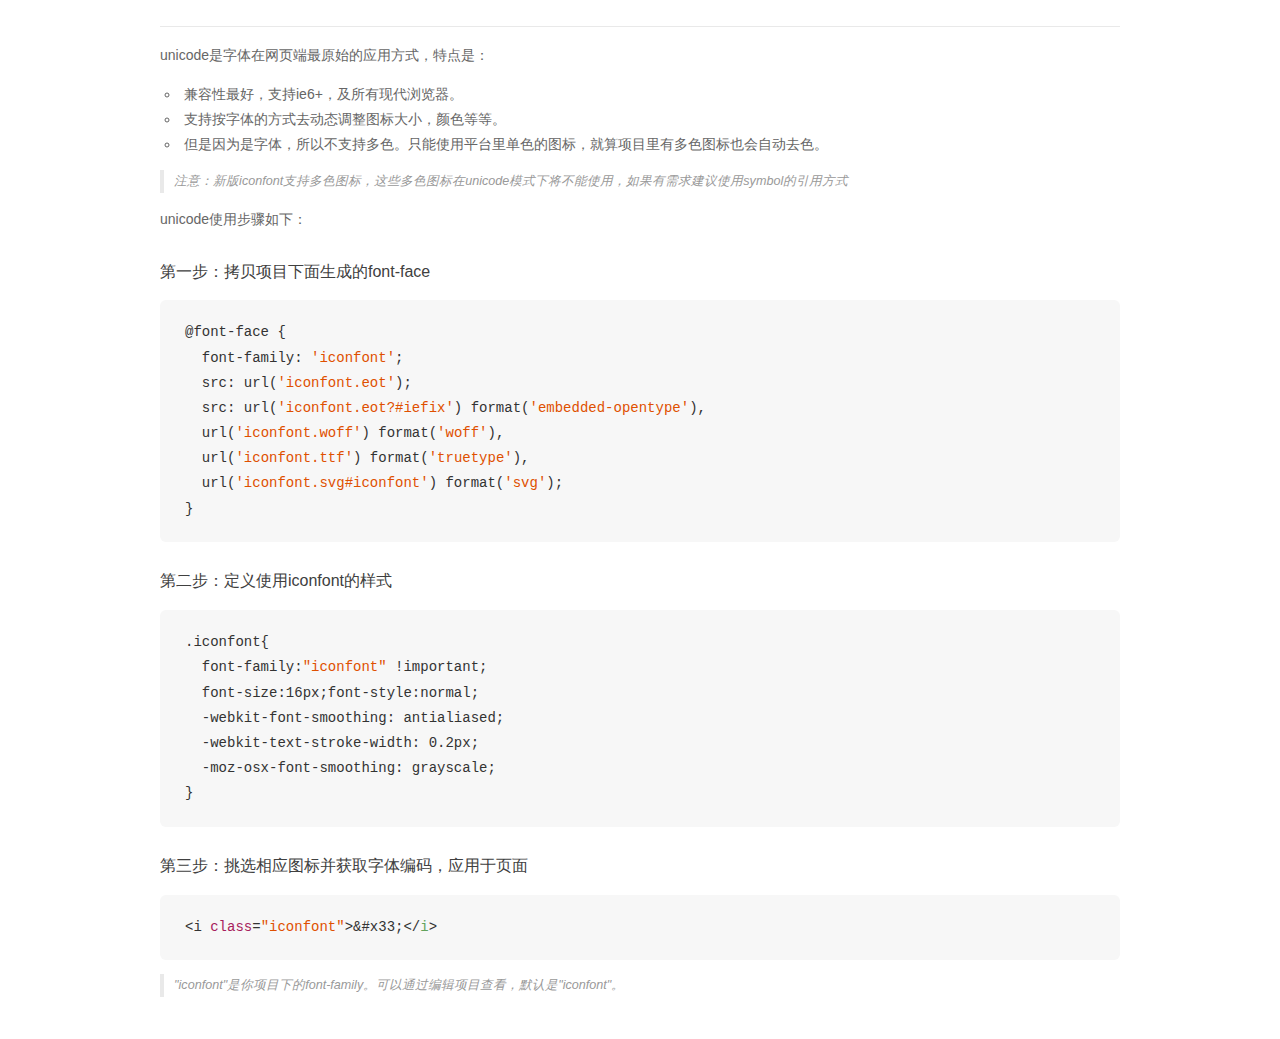
<file: font/demo_unicode.html>
<!DOCTYPE html>
<html>
<head>
    <meta charset="utf-8"/>
    <title>IconFont</title>
    <link rel="stylesheet" href="demo.css">

    <style type="text/css">

        @font-face {font-family: "iconfont";
          src: url('iconfont.eot'); /* IE9*/
          src: url('iconfont.eot#iefix') format('embedded-opentype'), /* IE6-IE8 */
          url('iconfont.woff') format('woff'), /* chrome, firefox */
          url('iconfont.ttf') format('truetype'), /* chrome, firefox, opera, Safari, Android, iOS 4.2+*/
          url('iconfont.svg#iconfont') format('svg'); /* iOS 4.1- */
        }

        .iconfont {
          font-family:"iconfont" !important;
          font-size:16px;
          font-style:normal;
          -webkit-font-smoothing: antialiased;
          -webkit-text-stroke-width: 0.2px;
          -moz-osx-font-smoothing: grayscale;
        }

    </style>
</head>
<body>
    <div class="main markdown">
        <h1>IconFont 图标</h1>
        <ul class="icon_lists clear">
            
                <li>
                <i class="icon iconfont">&#xe681;</i>
                    <div class="name">视频</div>
                    <div class="code">&amp;#xe681;</div>
                </li>
            
                <li>
                <i class="icon iconfont">&#xe623;</i>
                    <div class="name">标签</div>
                    <div class="code">&amp;#xe623;</div>
                </li>
            
                <li>
                <i class="icon iconfont">&#xe682;</i>
                    <div class="name">锁</div>
                    <div class="code">&amp;#xe682;</div>
                </li>
            
                <li>
                <i class="icon iconfont">&#xe637;</i>
                    <div class="name">菜单</div>
                    <div class="code">&amp;#xe637;</div>
                </li>
            
                <li>
                <i class="icon iconfont">&#xe608;</i>
                    <div class="name">人气</div>
                    <div class="code">&amp;#xe608;</div>
                </li>
            
                <li>
                <i class="icon iconfont">&#xe632;</i>
                    <div class="name">照相</div>
                    <div class="code">&amp;#xe632;</div>
                </li>
            
                <li>
                <i class="icon iconfont">&#xe622;</i>
                    <div class="name">爱心</div>
                    <div class="code">&amp;#xe622;</div>
                </li>
            
                <li>
                <i class="icon iconfont">&#xe6c9;</i>
                    <div class="name">人</div>
                    <div class="code">&amp;#xe6c9;</div>
                </li>
            
                <li>
                <i class="icon iconfont">&#xe606;</i>
                    <div class="name">反馈</div>
                    <div class="code">&amp;#xe606;</div>
                </li>
            
                <li>
                <i class="icon iconfont">&#xe68b;</i>
                    <div class="name">钉钉</div>
                    <div class="code">&amp;#xe68b;</div>
                </li>
            
                <li>
                <i class="icon iconfont">&#xe685;</i>
                    <div class="name">秒拍</div>
                    <div class="code">&amp;#xe685;</div>
                </li>
            
                <li>
                <i class="icon iconfont">&#xe643;</i>
                    <div class="name">签到</div>
                    <div class="code">&amp;#xe643;</div>
                </li>
            
                <li>
                <i class="icon iconfont">&#xe698;</i>
                    <div class="name">星</div>
                    <div class="code">&amp;#xe698;</div>
                </li>
            
                <li>
                <i class="icon iconfont">&#xe650;</i>
                    <div class="name">扫一扫 (1)</div>
                    <div class="code">&amp;#xe650;</div>
                </li>
            
                <li>
                <i class="icon iconfont">&#xe61c;</i>
                    <div class="name">话题</div>
                    <div class="code">&amp;#xe61c;</div>
                </li>
            
                <li>
                <i class="icon iconfont">&#xe642;</i>
                    <div class="name">月亮</div>
                    <div class="code">&amp;#xe642;</div>
                </li>
            
                <li>
                <i class="icon iconfont">&#xe7f0;</i>
                    <div class="name">视频</div>
                    <div class="code">&amp;#xe7f0;</div>
                </li>
            
                <li>
                <i class="icon iconfont">&#xe613;</i>
                    <div class="name">新的朋友</div>
                    <div class="code">&amp;#xe613;</div>
                </li>
            
                <li>
                <i class="icon iconfont">&#xe609;</i>
                    <div class="name">相册</div>
                    <div class="code">&amp;#xe609;</div>
                </li>
            
                <li>
                <i class="icon iconfont">&#xe603;</i>
                    <div class="name">QQ</div>
                    <div class="code">&amp;#xe603;</div>
                </li>
            
                <li>
                <i class="icon iconfont">&#xe6f1;</i>
                    <div class="name">人</div>
                    <div class="code">&amp;#xe6f1;</div>
                </li>
            
                <li>
                <i class="icon iconfont">&#xe644;</i>
                    <div class="name">设置</div>
                    <div class="code">&amp;#xe644;</div>
                </li>
            
                <li>
                <i class="icon iconfont">&#xe692;</i>
                    <div class="name">人</div>
                    <div class="code">&amp;#xe692;</div>
                </li>
            
                <li>
                <i class="icon iconfont">&#xe679;</i>
                    <div class="name">微博</div>
                    <div class="code">&amp;#xe679;</div>
                </li>
            
                <li>
                <i class="icon iconfont">&#xe635;</i>
                    <div class="name">分享</div>
                    <div class="code">&amp;#xe635;</div>
                </li>
            
                <li>
                <i class="icon iconfont">&#xe61a;</i>
                    <div class="name">发现</div>
                    <div class="code">&amp;#xe61a;</div>
                </li>
            
                <li>
                <i class="icon iconfont">&#xe614;</i>
                    <div class="name">统计</div>
                    <div class="code">&amp;#xe614;</div>
                </li>
            
                <li>
                <i class="icon iconfont">&#xe60d;</i>
                    <div class="name">添加朋友</div>
                    <div class="code">&amp;#xe60d;</div>
                </li>
            
                <li>
                <i class="icon iconfont">&#xe61b;</i>
                    <div class="name">通讯录</div>
                    <div class="code">&amp;#xe61b;</div>
                </li>
            
                <li>
                <i class="icon iconfont">&#xe636;</i>
                    <div class="name">查找</div>
                    <div class="code">&amp;#xe636;</div>
                </li>
            
                <li>
                <i class="icon iconfont">&#xe602;</i>
                    <div class="name">赞</div>
                    <div class="code">&amp;#xe602;</div>
                </li>
            
                <li>
                <i class="icon iconfont">&#xe626;</i>
                    <div class="name">收藏</div>
                    <div class="code">&amp;#xe626;</div>
                </li>
            
                <li>
                <i class="icon iconfont">&#xe7be;</i>
                    <div class="name">菜单</div>
                    <div class="code">&amp;#xe7be;</div>
                </li>
            
                <li>
                <i class="icon iconfont">&#xe932;</i>
                    <div class="name">音乐 (2)</div>
                    <div class="code">&amp;#xe932;</div>
                </li>
            
                <li>
                <i class="icon iconfont">&#xe616;</i>
                    <div class="name">群</div>
                    <div class="code">&amp;#xe616;</div>
                </li>
            
                <li>
                <i class="icon iconfont">&#xe652;</i>
                    <div class="name">复制</div>
                    <div class="code">&amp;#xe652;</div>
                </li>
            
                <li>
                <i class="icon iconfont">&#xe605;</i>
                    <div class="name">我</div>
                    <div class="code">&amp;#xe605;</div>
                </li>
            
                <li>
                <i class="icon iconfont">&#xe641;</i>
                    <div class="name">消息</div>
                    <div class="code">&amp;#xe641;</div>
                </li>
            
                <li>
                <i class="icon iconfont">&#xe640;</i>
                    <div class="name">灯泡</div>
                    <div class="code">&amp;#xe640;</div>
                </li>
            
                <li>
                <i class="icon iconfont">&#xe607;</i>
                    <div class="name">首页</div>
                    <div class="code">&amp;#xe607;</div>
                </li>
            
                <li>
                <i class="icon iconfont">&#xe639;</i>
                    <div class="name">微信</div>
                    <div class="code">&amp;#xe639;</div>
                </li>
            
                <li>
                <i class="icon iconfont">&#xe60e;</i>
                    <div class="name">照相</div>
                    <div class="code">&amp;#xe60e;</div>
                </li>
            
                <li>
                <i class="icon iconfont">&#xe604;</i>
                    <div class="name">加号</div>
                    <div class="code">&amp;#xe604;</div>
                </li>
            
                <li>
                <i class="icon iconfont">&#xe601;</i>
                    <div class="name">点赞</div>
                    <div class="code">&amp;#xe601;</div>
                </li>
            
                <li>
                <i class="icon iconfont">&#xe612;</i>
                    <div class="name">相册</div>
                    <div class="code">&amp;#xe612;</div>
                </li>
            
                <li>
                <i class="icon iconfont">&#xe60c;</i>
                    <div class="name">视频</div>
                    <div class="code">&amp;#xe60c;</div>
                </li>
            
                <li>
                <i class="icon iconfont">&#xe600;</i>
                    <div class="name">添加</div>
                    <div class="code">&amp;#xe600;</div>
                </li>
            
                <li>
                <i class="icon iconfont">&#xe60a;</i>
                    <div class="name">审核 笔记 记事本 写字</div>
                    <div class="code">&amp;#xe60a;</div>
                </li>
            
                <li>
                <i class="icon iconfont">&#xe60b;</i>
                    <div class="name">加号</div>
                    <div class="code">&amp;#xe60b;</div>
                </li>
            
                <li>
                <i class="icon iconfont">&#xe63b;</i>
                    <div class="name">锚点</div>
                    <div class="code">&amp;#xe63b;</div>
                </li>
            
                <li>
                <i class="icon iconfont">&#xe60f;</i>
                    <div class="name">星</div>
                    <div class="code">&amp;#xe60f;</div>
                </li>
            
        </ul>
        <h2 id="unicode-">unicode引用</h2>
        <hr>

        <p>unicode是字体在网页端最原始的应用方式，特点是：</p>
        <ul>
        <li>兼容性最好，支持ie6+，及所有现代浏览器。</li>
        <li>支持按字体的方式去动态调整图标大小，颜色等等。</li>
        <li>但是因为是字体，所以不支持多色。只能使用平台里单色的图标，就算项目里有多色图标也会自动去色。</li>
        </ul>
        <blockquote>
        <p>注意：新版iconfont支持多色图标，这些多色图标在unicode模式下将不能使用，如果有需求建议使用symbol的引用方式</p>
        </blockquote>
        <p>unicode使用步骤如下：</p>
        <h3 id="-font-face">第一步：拷贝项目下面生成的font-face</h3>
        <pre><code class="lang-js hljs javascript">@font-face {
  font-family: <span class="hljs-string">'iconfont'</span>;
  src: url(<span class="hljs-string">'iconfont.eot'</span>);
  src: url(<span class="hljs-string">'iconfont.eot?#iefix'</span>) format(<span class="hljs-string">'embedded-opentype'</span>),
  url(<span class="hljs-string">'iconfont.woff'</span>) format(<span class="hljs-string">'woff'</span>),
  url(<span class="hljs-string">'iconfont.ttf'</span>) format(<span class="hljs-string">'truetype'</span>),
  url(<span class="hljs-string">'iconfont.svg#iconfont'</span>) format(<span class="hljs-string">'svg'</span>);
}
</code></pre>
        <h3 id="-iconfont-">第二步：定义使用iconfont的样式</h3>
        <pre><code class="lang-js hljs javascript">.iconfont{
  font-family:<span class="hljs-string">"iconfont"</span> !important;
  font-size:<span class="hljs-number">16</span>px;font-style:normal;
  -webkit-font-smoothing: antialiased;
  -webkit-text-stroke-width: <span class="hljs-number">0.2</span>px;
  -moz-osx-font-smoothing: grayscale;
}
</code></pre>
        <h3 id="-">第三步：挑选相应图标并获取字体编码，应用于页面</h3>
        <pre><code class="lang-js hljs javascript">&lt;i <span class="hljs-class"><span class="hljs-keyword">class</span></span>=<span class="hljs-string">"iconfont"</span>&gt;&amp;#x33;<span class="xml"><span class="hljs-tag">&lt;/<span class="hljs-name">i</span>&gt;</span></span></code></pre>

        <blockquote>
        <p>"iconfont"是你项目下的font-family。可以通过编辑项目查看，默认是"iconfont"。</p>
        </blockquote>
    </div>


</body>
</html>
</file>
<file: font/iconfont.css>
@font-face {font-family: "iconfont";
  src: url('iconfont.eot?t=1510328117272'); /* IE9*/
  src: url('iconfont.eot?t=1510328117272#iefix') format('embedded-opentype'), /* IE6-IE8 */
  url('[data-uri]') format('woff'),
  url('iconfont.ttf?t=1510328117272') format('truetype'), /* chrome, firefox, opera, Safari, Android, iOS 4.2+*/
  url('iconfont.svg?t=1510328117272#iconfont') format('svg'); /* iOS 4.1- */
}

.iconfont {
  font-family:"iconfont" !important;
  font-size:16px;
  font-style:normal;
  -webkit-font-smoothing: antialiased;
  -moz-osx-font-smoothing: grayscale;
}

.icon-shipin:before { content: "\e681"; }

.icon-iconziti23:before { content: "\e623"; }

.icon-suo:before { content: "\e682"; }

.icon-caidan1:before { content: "\e637"; }

.icon-renqi:before { content: "\e608"; }

.icon-zhaoxiang:before { content: "\e632"; }

.icon-weibiaoti1:before { content: "\e622"; }

.icon-ren:before { content: "\e6c9"; }

.icon-fankui:before { content: "\e606"; }

.icon-dingding:before { content: "\e68b"; }

.icon-miaopailogo:before { content: "\e685"; }

.icon-qiandao:before { content: "\e643"; }

.icon-star:before { content: "\e698"; }

.icon-saoyisao1:before { content: "\e650"; }

.icon-huati:before { content: "\e61c"; }

.icon-yueliang:before { content: "\e642"; }

.icon-shipin2:before { content: "\e7f0"; }

.icon-xindepengyou:before { content: "\e613"; }

.icon-xiangce-copy:before { content: "\e609"; }

.icon-qq-copy:before { content: "\e603"; }

.icon-ren1:before { content: "\e6f1"; }

.icon-shezhi:before { content: "\e644"; }

.icon-ren2:before { content: "\e692"; }

.icon-wb:before { content: "\e679"; }

.icon-fenxiang:before { content: "\e635"; }

.icon-faxian:before { content: "\e61a"; }

.icon-tongji:before { content: "\e614"; }

.icon-tianjiapengyou:before { content: "\e60d"; }

.icon-tongxunlu:before { content: "\e61b"; }

.icon-chazhao:before { content: "\e636"; }

.icon-zan-copy-copy:before { content: "\e602"; }

.icon-shoucang:before { content: "\e626"; }

.icon-caidan:before { content: "\e7be"; }

.icon-yinle:before { content: "\e932"; }

.icon-qun:before { content: "\e616"; }

.icon-fuzhi:before { content: "\e652"; }

.icon-wo:before { content: "\e605"; }

.icon-xiaoxi:before { content: "\e641"; }

.icon-dengpao:before { content: "\e640"; }

.icon-shouye:before { content: "\e607"; }

.icon-weixin:before { content: "\e639"; }

.icon-zhaoxiang1:before { content: "\e60e"; }

.icon-close:before { content: "\e604"; }

.icon-zan1:before { content: "\e601"; }

.icon-xiangce:before { content: "\e612"; }

.icon-shipin1:before { content: "\e60c"; }

.icon-tianjia:before { content: "\e600"; }

.icon-biji:before { content: "\e60a"; }

.icon-jiahao:before { content: "\e60b"; }

.icon-maodian:before { content: "\e63b"; }

.icon-xing:before { content: "\e60f"; }
</file>
<file: geren.css>
*{margin:0;
  padding:0;
  list-style:none;
  }
body,html{
    height:100%;
    overflow:hidden;
}
body{
    position: relative;
}
a{
    text-decoration:none;
    color:#000;
}
i{
    font-style:normal;
}
.fl{
    float: left;
}
.fr{
    float: right;
}
.clearfix:before,.clearfix:after{
            content:" ";
            display: block;
            height:0;
            visibility:hidden;
            clear: both;
}
#wrap{
    height:100%;
    overflow:auto;
}
.header{
    height:2.5rem;
    width: 100%;
    line-height:2.5rem;
    text-align:center;
    font-size:1.25rem;
    background: rgba(0,0,0,.7);
    color: #fff;
    padding:0 .3125rem;
    box-sizing: border-box;
}
.header a{
    color:#fff;
}
.header .back{
    float: left;
}
.header .menu{
   float: right;
   font-size:1.5rem;
}
.banner{
    width: 100%;
    text-align:center;
}
.banner .img{
    width: 5.625rem;
    height:5.625rem;
    margin:2.5rem auto;
    border-radius: 50%;
    position: relative;
}
.banner .img img{
    width:100%;
    border-radius:50%;
}
.banner .img i{
    display: block;
    width: 1.875rem;
    height:1.875rem;
    line-height:1.875rem;
    text-align:center;
    border-radius:50%;
    position: absolute;
    top: 2.5rem;
    left: 50%;
    margin-left:-1.25rem;
    background:rgb(234,234,234);
    font-size:.0075rem;/* .12px */;
    opacity:0;
}

.ball-one{
     transform:translate(-2.1875rem,-30%);
     transform: scale(1.5);
     transition: .5s;
     animation:move1 0.5s infinite alternate linear;
}
.ball-two{
     transform:translate(1.875rem,-60%);
     transform: scale(1.5);
     transition: 0.5s;
     animation:move2  0.5s  infinite alternate linear;
}
.ball-three{
     transform:translate(5.625rem,-40%);
     transform: scale(1.5);
     transition: 0.5s;
     animation:move3  0.5s  infinite alternate linear;
}
.ball-four{
    transform:translate(-1.25rem,140%);
     transform: scale(1.5);
     transition: 0.5s;
     animation:move4  0.5s  infinite alternate linear;
}
.ball-five{
    transform:translate(1.875rem,170%);
     transform: scale(1.5);
     transition: 0.5s;
     animation:move5  0.5s  infinite alternate linear;
}
.ball-six{
     transform:translate(:5.625rem,140%);
     transform: scale(1.5);
     transition: 0.5s;
     animation:move6  0.5s  infinite alternate linear;
}
.ball-seven{
     transform:translate(:6.5625rem,50%);
     transform: scale(1.5);
     animation:move7  0.5s  infinite alternate linear;
}
.ball-eight{
     transform:translate(-3.75rem,50%);
     transform: scale(1.5);
     animation:move8  0.5s  infinite alternate linear;
}
@keyframes move1{
    from{
      left:-30%;
      top:-2.1875rem;
     }
     to{
        transform: scale(1.5);
        left:-35%;
        top:-1.875rem;
     }
}
 @keyframes move2{
     from{
        left:-60%;
        top:1.875rem;
     }
     to{
        transform: scale(1.5);

        left:-65%;
        top:1.5625rem;
     }
}
 @keyframes move3{
     from{
       left:-40%;
        top:5.625rem;
     }
     to{
        left:-45%;
        top:5.9375rem;
     }
}
 @keyframes move4{
     from{
        left:130%;
        top:-1.25rem;
     }
     to{
        left:135%;
        top:-.9375rem;
     }
}
 @keyframes move5{
     from{
       left:170%;
       top:1.875rem;

     }
     to{
        left:175%;
       top:2.1875rem;

     }
}
 @keyframes move6{
     from{
       left:140%;
        top:5.625rem;
     }
     to{
        left:145%;
        top:5.9375rem;

     }
}
 @keyframes move7{
     from{
       left:50%;
        top:6.5625rem;
     }
     to{
        left:50%;
        top:6.875rem;

     }
}
 @keyframes move8{
     from{
       left:50%;
        top:-3.75rem;
     }
     to{
        left:50%;
        top:-4.0625rem;

     }
}

.banner p{
    font-size:1rem;/* 16px */
    font-weight:bold;
}
.banner span{
    display: inline-block;
    width: .5rem;
    height:.5rem;
    margin:.625rem .3125rem;
    border-radius:50%;
    background-color:rgb(217,217,217);
}
.banner .active{
    background-color: rgb(162,240,194);
}
.info{
    width: 100%;
    font-size:0;
    border-top: 1px solid #e4e4e4;
    border-bottom: 1px solid #e4e4e4;
}
.info a{
    display: inline-block;
    font-size:.875rem;
    width: 33.3%;
    padding:.625rem 0;
    text-align:center;
    box-sizing:border-box;
}
.info a>span{
    display: block;
    padding-bottom:.625rem;
}
.info a:nth-child(2){
    border-right:1px solid #e4e4e4;
    border-left:1px solid #e4e4e4;
}
.main{
    background-color:#e4e4e4;
    width: 100%;
    padding:0 .625rem;
}
.main div{
    width: 45%;
    margin-top:.625rem;
    float: left;
    background:#fff;
    overflow:hidden;
}
.main div:nth-child(2n-1){
    margin-right:.625rem;
}

.main img{
    display: block;
    width: 100%;
}
.main span{
    padding:.3125rem;

}
.mask{
    position: absolute;
    top:0;
    left: 0;
    background:rgb(0,0,0);
    width: 100%;
    display: none;
    overflow:hidden;
}
.mask .img{
    width: 100%;
    margin-top: 25%;
    float: left;
}
.mask .img img{
    width: 100%;
    display: none;
}
</file>
<file: font/demo.css>
*{margin: 0;padding: 0;list-style: none;}
/*
KISSY CSS Reset
理念：1. reset 的目的不是清除浏览器的默认样式，这仅是部分工作。清除和重置是紧密不可分的。
2. reset 的目的不是让默认样式在所有浏览器下一致，而是减少默认样式有可能带来的问题。
3. reset 期望提供一套普适通用的基础样式。但没有银弹，推荐根据具体需求，裁剪和修改后再使用。
特色：1. 适应中文；2. 基于最新主流浏览器。
维护：玉伯<lifesinger@gmail.com>, 正淳<ragecarrier@gmail.com>
 */

/** 清除内外边距 **/
body, h1, h2, h3, h4, h5, h6, hr, p, blockquote, /* structural elements 结构元素 */
dl, dt, dd, ul, ol, li, /* list elements 列表元素 */
pre, /* text formatting elements 文本格式元素 */
form, fieldset, legend, button, input, textarea, /* form elements 表单元素 */
th, td /* table elements 表格元素 */ {
  margin: 0;
  padding: 0;
}

/** 设置默认字体 **/
body,
button, input, select, textarea /* for ie */ {
  font: 12px/1.5 tahoma, arial, \5b8b\4f53, sans-serif;
}
h1, h2, h3, h4, h5, h6 { font-size: 100%; }
address, cite, dfn, em, var { font-style: normal; } /* 将斜体扶正 */
code, kbd, pre, samp { font-family: courier new, courier, monospace; } /* 统一等宽字体 */
small { font-size: 12px; } /* 小于 12px 的中文很难阅读，让 small 正常化 */

/** 重置列表元素 **/
ul, ol { list-style: none; }

/** 重置文本格式元素 **/
a { text-decoration: none; }
a:hover { text-decoration: underline; }


/** 重置表单元素 **/
legend { color: #000; } /* for ie6 */
fieldset, img { border: 0; } /* img 搭车：让链接里的 img 无边框 */
button, input, select, textarea { font-size: 100%; } /* 使得表单元素在 ie 下能继承字体大小 */
/* 注：optgroup 无法扶正 */

/** 重置表格元素 **/
table { border-collapse: collapse; border-spacing: 0; }

/* 清除浮动 */
.ks-clear:after, .clear:after {
  content: '\20';
  display: block;
  height: 0;
  clear: both;
}
.ks-clear, .clear {
  *zoom: 1;
}

.main {
  padding: 30px 100px;
width: 960px;
margin: 0 auto;
}
.main h1{font-size:36px; color:#333; text-align:left;margin-bottom:30px; border-bottom: 1px solid #eee;}

.helps{margin-top:40px;}
.helps pre{
  padding:20px;
  margin:10px 0;
  border:solid 1px #e7e1cd;
  background-color: #fffdef;
  overflow: auto;
}

.icon_lists{
  width: 100% !important;

}

.icon_lists li{
  float:left;
  width: 100px;
  height:180px;
  text-align: center;
  list-style: none !important;
}
.icon_lists .icon{
  font-size: 42px;
  line-height: 100px;
  margin: 10px 0;
  color:#333;
  -webkit-transition: font-size 0.25s ease-out 0s;
  -moz-transition: font-size 0.25s ease-out 0s;
  transition: font-size 0.25s ease-out 0s;

}
.icon_lists .icon:hover{
  font-size: 100px;
}



.markdown {
  color: #666;
  font-size: 14px;
  line-height: 1.8;
}

.highlight {
  line-height: 1.5;
}

.markdown img {
  vertical-align: middle;
  max-width: 100%;
}

.markdown h1 {
  color: #404040;
  font-weight: 500;
  line-height: 40px;
  margin-bottom: 24px;
}

.markdown h2,
.markdown h3,
.markdown h4,
.markdown h5,
.markdown h6 {
  color: #404040;
  margin: 1.6em 0 0.6em 0;
  font-weight: 500;
  clear: both;
}

.markdown h1 {
  font-size: 28px;
}

.markdown h2 {
  font-size: 22px;
}

.markdown h3 {
  font-size: 16px;
}

.markdown h4 {
  font-size: 14px;
}

.markdown h5 {
  font-size: 12px;
}

.markdown h6 {
  font-size: 12px;
}

.markdown hr {
  height: 1px;
  border: 0;
  background: #e9e9e9;
  margin: 16px 0;
  clear: both;
}

.markdown p,
.markdown pre {
  margin: 1em 0;
}

.markdown > p,
.markdown > blockquote,
.markdown > .highlight,
.markdown > ol,
.markdown > ul {
  width: 80%;
}

.markdown ul > li {
  list-style: circle;
}

.markdown > ul li,
.markdown blockquote ul > li {
  margin-left: 20px;
  padding-left: 4px;
}

.markdown > ul li p,
.markdown > ol li p {
  margin: 0.6em 0;
}

.markdown ol > li {
  list-style: decimal;
}

.markdown > ol li,
.markdown blockquote ol > li {
  margin-left: 20px;
  padding-left: 4px;
}

.markdown code {
  margin: 0 3px;
  padding: 0 5px;
  background: #eee;
  border-radius: 3px;
}

.markdown pre {
  border-radius: 6px;
  background: #f7f7f7;
  padding: 20px;
}

.markdown pre code {
  border: none;
  background: #f7f7f7;
  margin: 0;
}

.markdown strong,
.markdown b {
  font-weight: 600;
}

.markdown > table {
  border-collapse: collapse;
  border-spacing: 0px;
  empty-cells: show;
  border: 1px solid #e9e9e9;
  width: 95%;
  margin-bottom: 24px;
}

.markdown > table th {
  white-space: nowrap;
  color: #333;
  font-weight: 600;

}

.markdown > table th,
.markdown > table td {
  border: 1px solid #e9e9e9;
  padding: 8px 16px;
  text-align: left;
}

.markdown > table th {
  background: #F7F7F7;
}

.markdown blockquote {
  font-size: 90%;
  color: #999;
  border-left: 4px solid #e9e9e9;
  padding-left: 0.8em;
  margin: 1em 0;
  font-style: italic;
}

.markdown blockquote p {
  margin: 0;
}

.markdown .anchor {
  opacity: 0;
  transition: opacity 0.3s ease;
  margin-left: 8px;
}

.markdown .waiting {
  color: #ccc;
}

.markdown h1:hover .anchor,
.markdown h2:hover .anchor,
.markdown h3:hover .anchor,
.markdown h4:hover .anchor,
.markdown h5:hover .anchor,
.markdown h6:hover .anchor {
  opacity: 1;
  display: inline-block;
}

.markdown > br,
.markdown > p > br {
  clear: both;
}


.hljs {
  display: block;
  background: white;
  padding: 0.5em;
  color: #333333;
  overflow-x: auto;
}

.hljs-comment,
.hljs-meta {
  color: #969896;
}

.hljs-string,
.hljs-variable,
.hljs-template-variable,
.hljs-strong,
.hljs-emphasis,
.hljs-quote {
  color: #df5000;
}

.hljs-keyword,
.hljs-selector-tag,
.hljs-type {
  color: #a71d5d;
}

.hljs-literal,
.hljs-symbol,
.hljs-bullet,
.hljs-attribute {
  color: #0086b3;
}

.hljs-section,
.hljs-name {
  color: #63a35c;
}

.hljs-tag {
  color: #333333;
}

.hljs-title,
.hljs-attr,
.hljs-selector-id,
.hljs-selector-class,
.hljs-selector-attr,
.hljs-selector-pseudo {
  color: #795da3;
}

.hljs-addition {
  color: #55a532;
  background-color: #eaffea;
}

.hljs-deletion {
  color: #bd2c00;
  background-color: #ffecec;
}

.hljs-link {
  text-decoration: underline;
}

pre{
  background: #fff;
}
</file>
